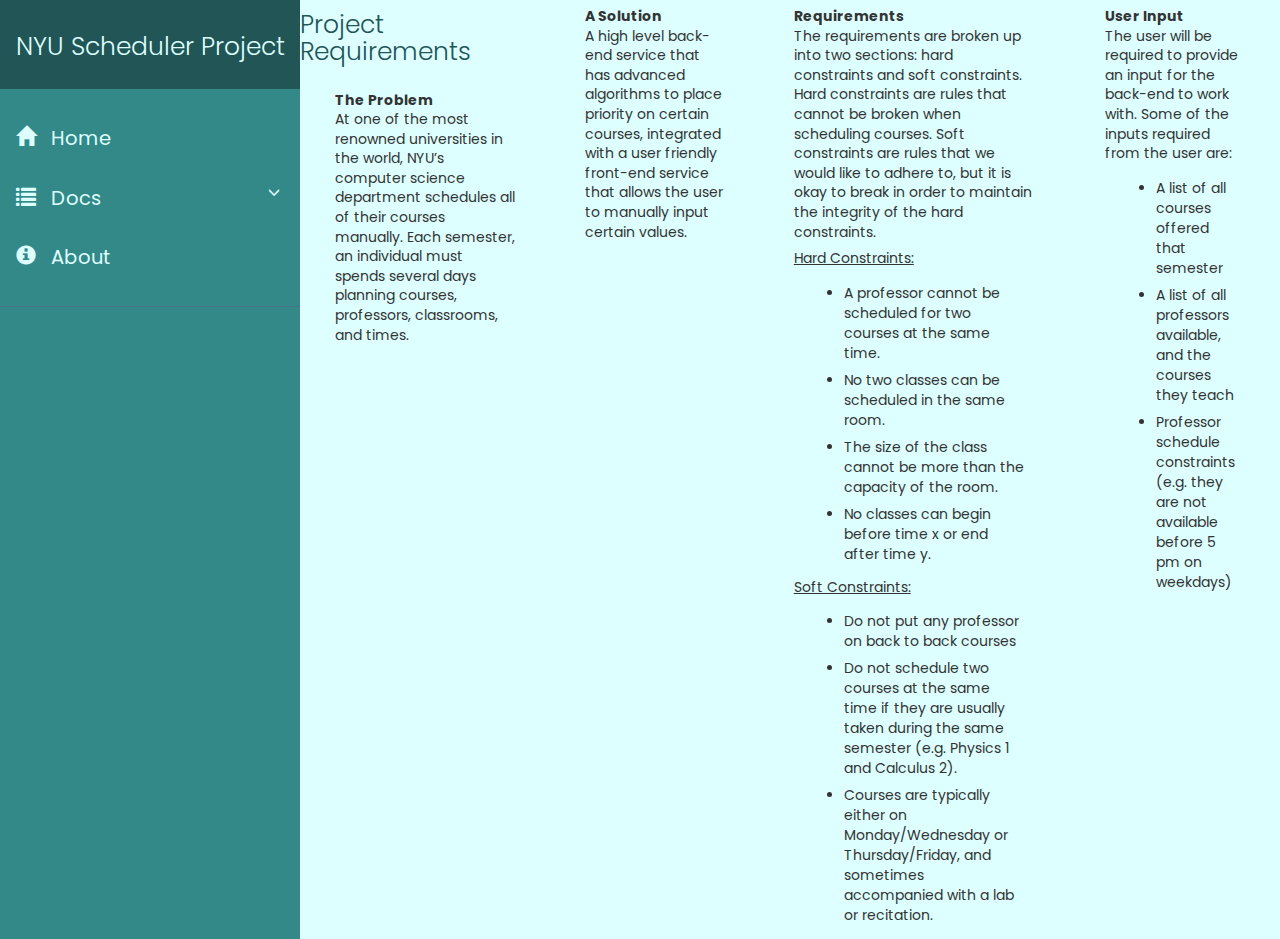
<file: requirements.html>
<!DOCTYPE html>
<html>
<!-- THIS FILE WAS GENERATED BY A SCRIPT: DO NOT EDIT IT! -->
    <head>
        <meta charset="UTF-8">
        <link rel="stylesheet" href="https://maxcdn.bootstrapcdn.com/bootstrap/3.3.7/css/bootstrap.min.css">
        <link rel="stylesheet" href="style.css">

        <!-- jQuery CDN -->
         <script src="https://code.jquery.com/jquery-1.12.0.min.js"></script>
         <!-- Bootstrap Js CDN -->
         <script src="https://maxcdn.bootstrapcdn.com/bootstrap/3.3.7/js/bootstrap.min.js"></script>

         <script type="text/javascript">
             var status = 'on';
             $(document).ready(function () {
                 $('#sidebarCollapse').on('click', function () {
                     $('#sidebar').toggleClass('active');
                     if (status == 'on') {
                         $('#sidebarText').text("Expand Side Nav");
                         status = 'off';
                     } else {
                         $('#sidebarText').text("Collapse Side Nav");
                         status = 'on';
                     }
                 });
             });
         </script>
        <title>
            Semester Scheduler
        </title>
    </head>

    <body>
        <div class="wrapper">
<!-- Sidebar Holder -->
<nav id="sidebar">
        <div id="sidebarCollapse">
        <div class="sidebar-header">
            <h1>
            NYU Scheduler Project
            </h1>
            <strong>Scheduler</strong>
        </div>
    </div>
    <ul class="list-unstyled components">
        <li>
        <a href="index.html">
        <i class="glyphicon glyphicon-home"></i>
        Home
        </a>
        </li>
        <li>
        <a href="#Submenu0" data-toggle="collapse" aria-expanded="false">
        <i class="glyphicon glyphicon-list"></i>
        Docs
        </a>
        </li>
        <ul class="collapse list-unstyled" id="Submenu0">
            <li>
            <a href="requirements.html">
            Requirements
            </a>
            </li>
        </ul>
        <li>
        <a href="about.html">
        <i class="glyphicon glyphicon-info-sign"></i>
        About
        </a>
        </li>
    </ul>
</nav>
            <div>

                <h1>Project Requirements </h1>

                 <p><b>The Problem</b>
                 <br>
                    At one of the most renowned universities in the world, NYU’s computer science department schedules all of their courses manually. Each semester, an individual must spends several days planning courses, professors, classrooms,  and times.
                </p>
            </div>

            <div>
                 <p><b>A Solution</b>
                 <br>
                     A high level back-end service that has advanced algorithms to place priority on certain courses, integrated with a user friendly front-end service that allows the user to manually input certain values.
                </p>
            </div>

            <div>
                <p><b>Requirements</b>
                <br>
                    The requirements are broken up into two sections: hard constraints and soft constraints. Hard constraints are rules that cannot be broken when scheduling courses. Soft constraints are rules that we would like to adhere to, but it is okay to break in order to maintain the integrity of the hard constraints.
                <br>
                 <p id="indent">
                    <u>Hard Constraints:</u>
                    <ul>
                        <li>A professor cannot be scheduled for two courses at the same time.</li>
                        <li>No two classes can be scheduled in the same room.</li>
                        <li>The size of the class cannot be more than the capacity of the room.</li>
                        <li>No classes can begin before time x or end after time y.</li>
                    </ul>
                </p>

                 <p id="indent">
                    <u>Soft Constraints:</u>
                   <ul>
                        <li>Do not put any professor on back to back courses</li>
                        <li>Do not schedule two courses at the same time if they are usually taken during the same semester (e.g. Physics 1 and Calculus 2).</li>
                        <li>Courses are typically either on Monday/Wednesday or Thursday/Friday, and sometimes accompanied with a lab or recitation.</li>
                    </ul>
    
                 </p>
                </p>
            </div>

            <div>
                <p><b>User Input</b>
                <br>
                     The user will be required to provide an input for the back-end to work with. Some of the inputs required from the user are:
                    <ul>
                        <li>A list of all courses offered that semester</li>
                        <li>A list of all professors available, and the courses they teach</li>
                        <li>Professor schedule constraints (e.g. they are not available before 5 pm on weekdays)</li>
                    </ul>
                </p>
            </div>

        </div>

    </body>
</html>
</file>
<file: style.css>
@import "https://fonts.googleapis.com/css?family=Poppins:300,400,500,600,700";

body {
    margin: 0;
    padding: 0;
    font-size: 100%;
    color: #333;
    background: #dff;
    font-family: 'Poppins', sans-serif;
}

hr {
    color: #255;
}

table {
    font-size: 1.4em;
    margin: .5em 2.5em .5em 2.5em;
    border-collapse: collapse;
}

th {
    border: .03125em solid black;
    font-weight: normal;
}

th, td {
    padding: .5em;
}

td {
    background: #dff;
}

td#languages {
    color: #dff;
    background: #255;
}

th#chapter-head {
    font-size: 1.4em;
    color: #255;
    background: #cff;
}

th {
    background: #afd;
}

canvas {
    margin: .5em 2em .5em 2em;
    border: .1em dashed black;
}

li {
    margin: .5em .75em .5em .75em;
}

ol, ul, dl {
    font-size: 1.4em;
    margin: 1em 2.5em 1em 2.5em;
}

ol.nested, ul.nested, dl.nested {
    font-size: 1em;
}

p, summary.sum4 {
    font-size: 1.4em;
    margin: .5em 2.5em .5em 2.5em;
    padding: 0;
    line-height: 140%;
}

blockquote {
    font-size: 1.2em;
    margin: .75em 4.5em .75em 4.5em;
    padding: 0;
    line-height: 140%;
}

p.authors {
    font-size: 1.4em;
    text-align: center;
    color: #60b;
}

p.sources {
    font-size: 1.1em;
    text-align: center;
    color: #30a;
}

h1,h2 {
    font-weight: bold;
}

h1 {
    margin: .42em 0 1em 0;
    text-align: left;
    font-weight: 300;
    font-size: 2.5em;
    color: #255;
}

h1.home {
    text-align: center;
}

h1.toc-head {
    margin: 0 0 0 0;
}

h2 {
    font-size: 2.2em;
    margin: 1.25em 1em 1.25em 1em;
    color: #427;
}

h3 {
    font-size: 2em;
    margin: 1.15em 1.5em 1em 1.5em;
    color: #263;
    font-weight: bold;
}

h4 {
    font-size: 1.8em;
    margin: 1em 2em .75em 2em;
    color: #339;
}

h5 {
    font-size: 1.6em;
    margin: 1em 2em .75em 2em;
    color: #388;
}

#header {
    width: auto;
    height: 60;
    padding: 10 2.5em;
    line-height: 4em;
    background: #255;
    color: #dff;
    overflow: hidden;
}

#header a:link, #header a:visited {
    color: #dff;
}

#header a:focus , #header a:hover {
    text-decoration: underline;
}

figure, figure.toc {
    text-align: center;
}

figure.toc {
    margin: 0em 4em 4em 4em;
}

figure.left {
    margin: 2em 1em 1em 6em;
    text-align: left;
}

figcaption {
    color: #606;
    font-style: italic;
    text-align: center;
    margin: 1em 1.25em .75em 20;
}

.python-console {
    text-align: center;
    float: center;
    width: 100%;
    font-family: sans-serif; 
}

.illustr-container {
    width: 1000;
    height: 400;
    flex: 1;
    margin: 1.25em 20 0 0;
    overflow: auto;
}

.illustr-text {
    display: inline-block;
    width: 33%;
}

.illustration {
    display: inline-block;
    float: right;
}

#logo {
    float: center;
    margin: .1em 1.25em 0 1.25em;
}

#user-tools {
    float: right;
    padding: 0;
    margin: 0 1.25em 0 1.25em;
    font-weight: 300;
    font-size: 1em;
    letter-spacing: 0.00375em;
    text-transform: uppercase;
    text-align: right;
}

#user-tools a {
    border-bottom: .03125em solid rgba(255, 255, 255, 0.25);
}

#user-tools a:focus, #user-tools a:hover {
    text-decoration: none;
    border-bottom-color: #285d91;
    color: #285d91;
}

summary.sum1 {
    font-size: 2em;
    color: #255;
    margin: 1em 1.5em 1em 1.5em;
}

summary.sum2 {
    font-size: 1.8em;
    color: #239;
    margin: .75em 1.5em .75em 2.5em;
}

summary.sum3 {
    font-size: 1.6em;
    color: #284;
    margin: .5em 1.5em .5em 3.5em;
}

summary.menu_sum {
    font-size: 1.6em;
    color: #249;
    margin: .5em 0em .5em 0em;
}

p.lead-quote {
    margin: .75em 8em .75em 8em;
}

.center {
    margin: 0 auto;
}


/*****
The Wrapped div in which content will be filled
***/
#content {
    padding: 20px;
    min-height: 100vh;
    transition: all 0.3s;
    font-size: 118%;
}

/****** Nav Bar *****/
.navbar {
    padding: 15px 10px;
    background: #fff;
    border: none;
    border-radius: 0;
    margin-bottom: 40px;
    box-shadow: 1px 1px 3px rgba(0, 0, 0, 0.1);
}

.navbar-btn {
    box-shadow: none;
    outline: none !important;
    border: none;
}

.line {
    width: 100%;
    height: 1px;
    border-bottom: 1px dashed #ddd;
    margin: 40px 0;
}

i, span {
    display: inline-block;
}


/******** Side Bar Style *********/
.wrapper {
    display: flex;
    align-items: stretch;
}

#sidebar {
    min-width: 300px;
    max-width: 300px;
    background: #388;
    color: #dff;
    transition: all 0.3s;
}

#sidebar.active {
    min-width: 80px;
    max-width: 80px;
    text-align: center;
}

#sidebar.active .sidebar-header h1, #sidebar.active .CTAs {
    display: none;
}

#sidebar.active .sidebar-header strong {
    display: block;
}

#sidebar.active ul li a {
    padding: 20px 10px;
    text-align: center;
    font-size: 0.85em;
}

#sidebar.active ul li a i {
    margin-right:  0;
    display: block;
    font-size: 1.8em;
    margin-bottom: 5px;
}

#sidebar.active ul ul a {
    padding: 1em 1em;
    font-size: 0.8em;
}

#sidebar.active a[aria-expanded="false"]::before, #sidebar.active a[aria-expanded="true"]::before {
    top: auto;
    bottom: 5px;
    right: 50%;
    -webkit-transform: translateX(50%);
    -ms-transform: translateX(50%);
    transform: translateX(50%);
}

#sidebar.active ul ul ul a {
    padding: 1em 1em;
    font-size: 0.6em;
}

#sidebar .sidebar-header {
    padding-bottom: 2.8em;
    padding-top: .8em;
    padding-left: 1.6em;
    background: #255;
}

#sidebar .sidebar-header strong {
    display: none;
    font-size: 2.0em;
    text-align: center;
    padding-top: 0.8em;
    padding-right: 0.8em;
}

#sidebar ul.components {
    padding: 20px 0;
    border-bottom: 1px solid #47748b;
}

#sidebar ul li a {
    padding: 0.8em;
    text-align: left;
    color: #dff;
    font-size: 1.4em;
    display: block;
}

#sidebar ul li a:hover {
    color: #7386D5;
    background: #dff;
}

#sidebar ul li a i {
    margin-right: 10px;
}

#sidebar ul li.active > a, a[aria-expanded="true"] {
    color: #dff;
    background: #6d7fcc;
}

#sidebar ul ul a {
    padding-left: 3.0em;
    text-align: left;
    color: #dff;
    font-size: 1.1em;
    display: block;
}

#sidebar ul ul ul a {
    padding-left: 4.0em;
    text-align: left;
    color: #dff;
    font-size: 0.8em;
    display: block;
}

#sidebar h1 {
    color: #dff;
    background-color: transparent;
    text-align: left;
    margin: 1em 0em 0em 0em;
    padding: 0em;
}

#sidebar ul {
    margin: 0em;
}

#sidebar ul li {
    margin: 0em;
}

a[data-toggle="collapse"] {
    position: relative;
}

a[aria-expanded="false"]::before, a[aria-expanded="true"]::before {
    content: '\e259';
    display: block;
    position: absolute;
    right: 20px;
    font-family: 'Glyphicons Halflings';
    font-size: 0.6em;
}

a[aria-expanded="true"]::before {
    content: '\e260';
}

/*******
The Nav sidebar media effect
*****/

@media (max-width: 768px) {
    #sidebar {
        min-width: 80px;
        max-width: 80px;
        text-align: center;
        margin-left: -80px !important ;
    }
    a[aria-expanded="false"]::before, a[aria-expanded="true"]::before {
        top: auto;
        bottom: 5px;
        right: 50%;
        -webkit-transform: translateX(50%);
        -ms-transform: translateX(50%);
        transform: translateX(50%);
    }
    #sidebar.active {
        margin-left: 0 !important;
    }

    #sidebar .sidebar-header h3, #sidebar .CTAs {
        display: none;
    }

    #sidebar .sidebar-header strong {
        display: block;
    }

    #sidebar ul li a {
        padding: 20px 10px;
    }

    #sidebar ul li a span {
        font-size: 0.85em;
    }

    #sidebar ul li a i {
        margin-right:  0;
        display: block;
    }

    #sidebar ul ul a {
        padding: 10px !important;
    }

    #sidebar ul li a i {
        font-size: 1.3em;
    }

    #sidebar {
        margin-left: 0;
    }

    #sidebarCollapse span {
        display: none;
    }
}
</file>
